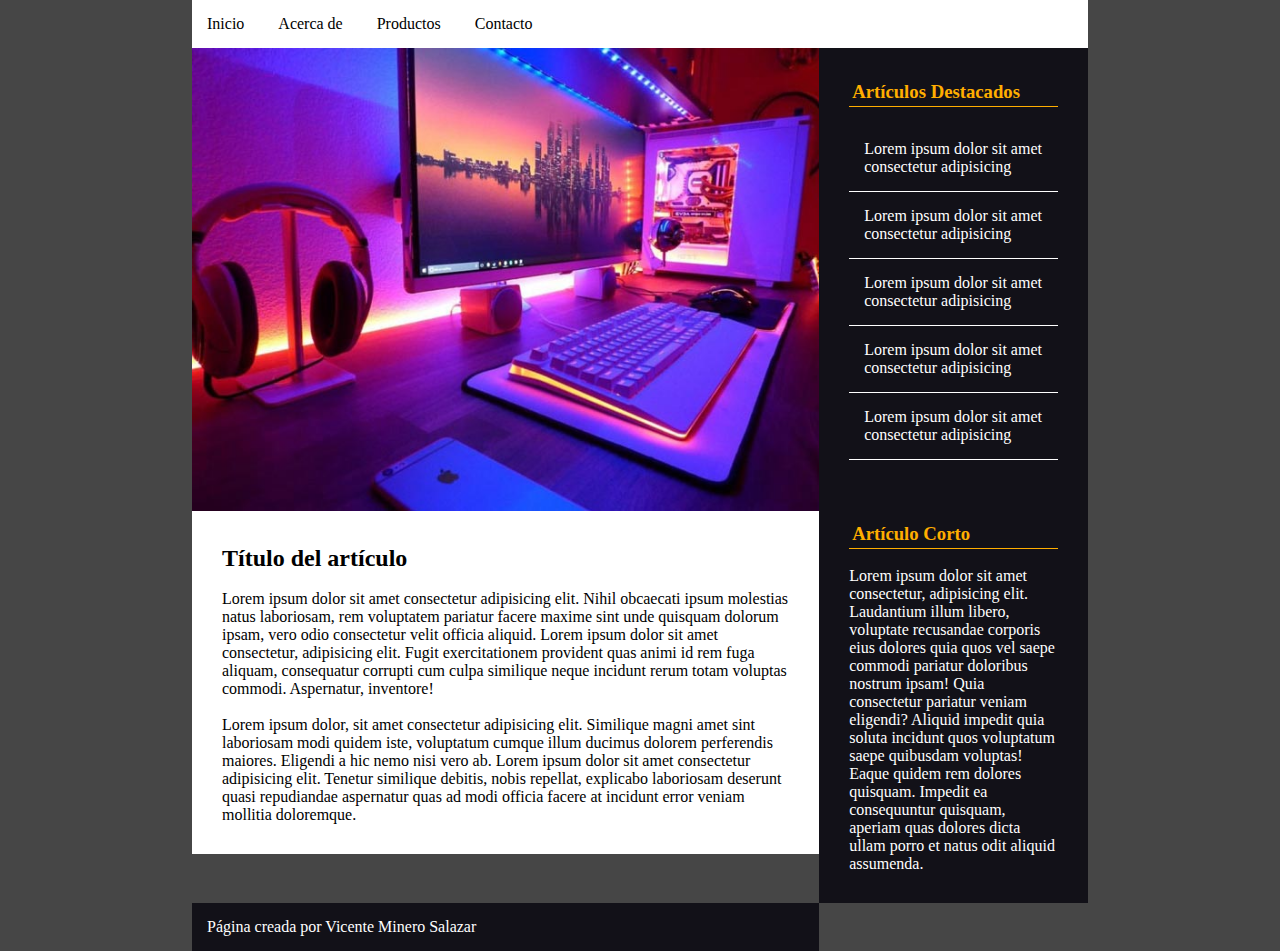
<file: trabajos/layout1/index.html>
<!DOCTYPE html>
<html lang="en">
<head>
    <meta charset="UTF-8">
    <meta http-equiv="X-UA-Compatible" content="IE=edge">
    <meta name="viewport" content="width=device-width, initial-scale=1.0">
    <link rel="stylesheet" href="./css/estilos.css"/>
    <title>Layout con Float Nivel 2</title>
</head>
<body>
    <div class="contenedor">
        <header>
            <ul class="menu">
                <a href="#"><li class="menu-lista">Inicio</li></a>
                <a href="#"><li class="menu-lista">Acerca de</li></a>
                <a href="#"><li class="menu-lista">Productos</li></a>
                <a href="#"><li class="menu-lista">Contacto</li></a>
            </ul>
        </header>
        <section>
            <article>
                <div class="imagen"><img src="./1.jpg" alt=""></div>
                <div class="contenido">
                    <h2>Título del artículo</h2>
                    <br/>
                    <p>Lorem ipsum dolor sit amet consectetur adipisicing elit. Nihil obcaecati ipsum molestias natus laboriosam, rem voluptatem pariatur facere maxime sint unde quisquam dolorum ipsam, vero odio consectetur velit officia aliquid. Lorem ipsum dolor sit amet consectetur, adipisicing elit. Fugit exercitationem provident quas animi id rem fuga aliquam, consequatur corrupti cum culpa similique neque incidunt rerum totam voluptas commodi. Aspernatur, inventore!</p>
                    <br/>
                    <p>Lorem ipsum dolor, sit amet consectetur adipisicing elit. Similique magni amet sint laboriosam modi quidem iste, voluptatum cumque illum ducimus dolorem perferendis maiores. Eligendi a hic nemo nisi vero ab. Lorem ipsum dolor sit amet consectetur adipisicing elit. Tenetur similique debitis, nobis repellat, explicabo laboriosam deserunt quasi repudiandae aspernatur quas ad modi officia facere at incidunt error veniam mollitia doloremque.</p>
                </div>
            </article>
        </section>
        <aside>
            <div class="lateral">
                <h3>Artículos Destacados</h3>
                <br>
                <div class="lateral-contenido">
                    <p><a href="#">Lorem ipsum dolor sit amet consectetur adipisicing </a></p>
                    <p><a href="#">Lorem ipsum dolor sit amet consectetur adipisicing </a></p>
                    <p><a href="#">Lorem ipsum dolor sit amet consectetur adipisicing </a></p>
                    <p><a href="#">Lorem ipsum dolor sit amet consectetur adipisicing </a></p>
                    <p><a href="#">Lorem ipsum dolor sit amet consectetur adipisicing </a></p>
                </div>
            </div>
                
            <div class="lateral2">
                <h3>Artículo Corto</h3>
                <br>
                <div class="lateral-contenidoInferior">
                    <p>Lorem ipsum dolor sit amet consectetur, adipisicing elit. Laudantium illum libero, voluptate recusandae corporis eius dolores quia quos vel saepe commodi pariatur doloribus nostrum ipsam! Quia consectetur pariatur veniam eligendi?
                    Aliquid impedit quia soluta incidunt quos voluptatum saepe quibusdam voluptas! Eaque quidem rem dolores quisquam. Impedit ea consequuntur quisquam, aperiam quas dolores dicta ullam porro et natus odit aliquid assumenda.
                    </p>
                </div>
            </div>
        </aside>
        <footer>Página creada por Vicente Minero Salazar</footer>
    </div>
</body>
</html>
</file>
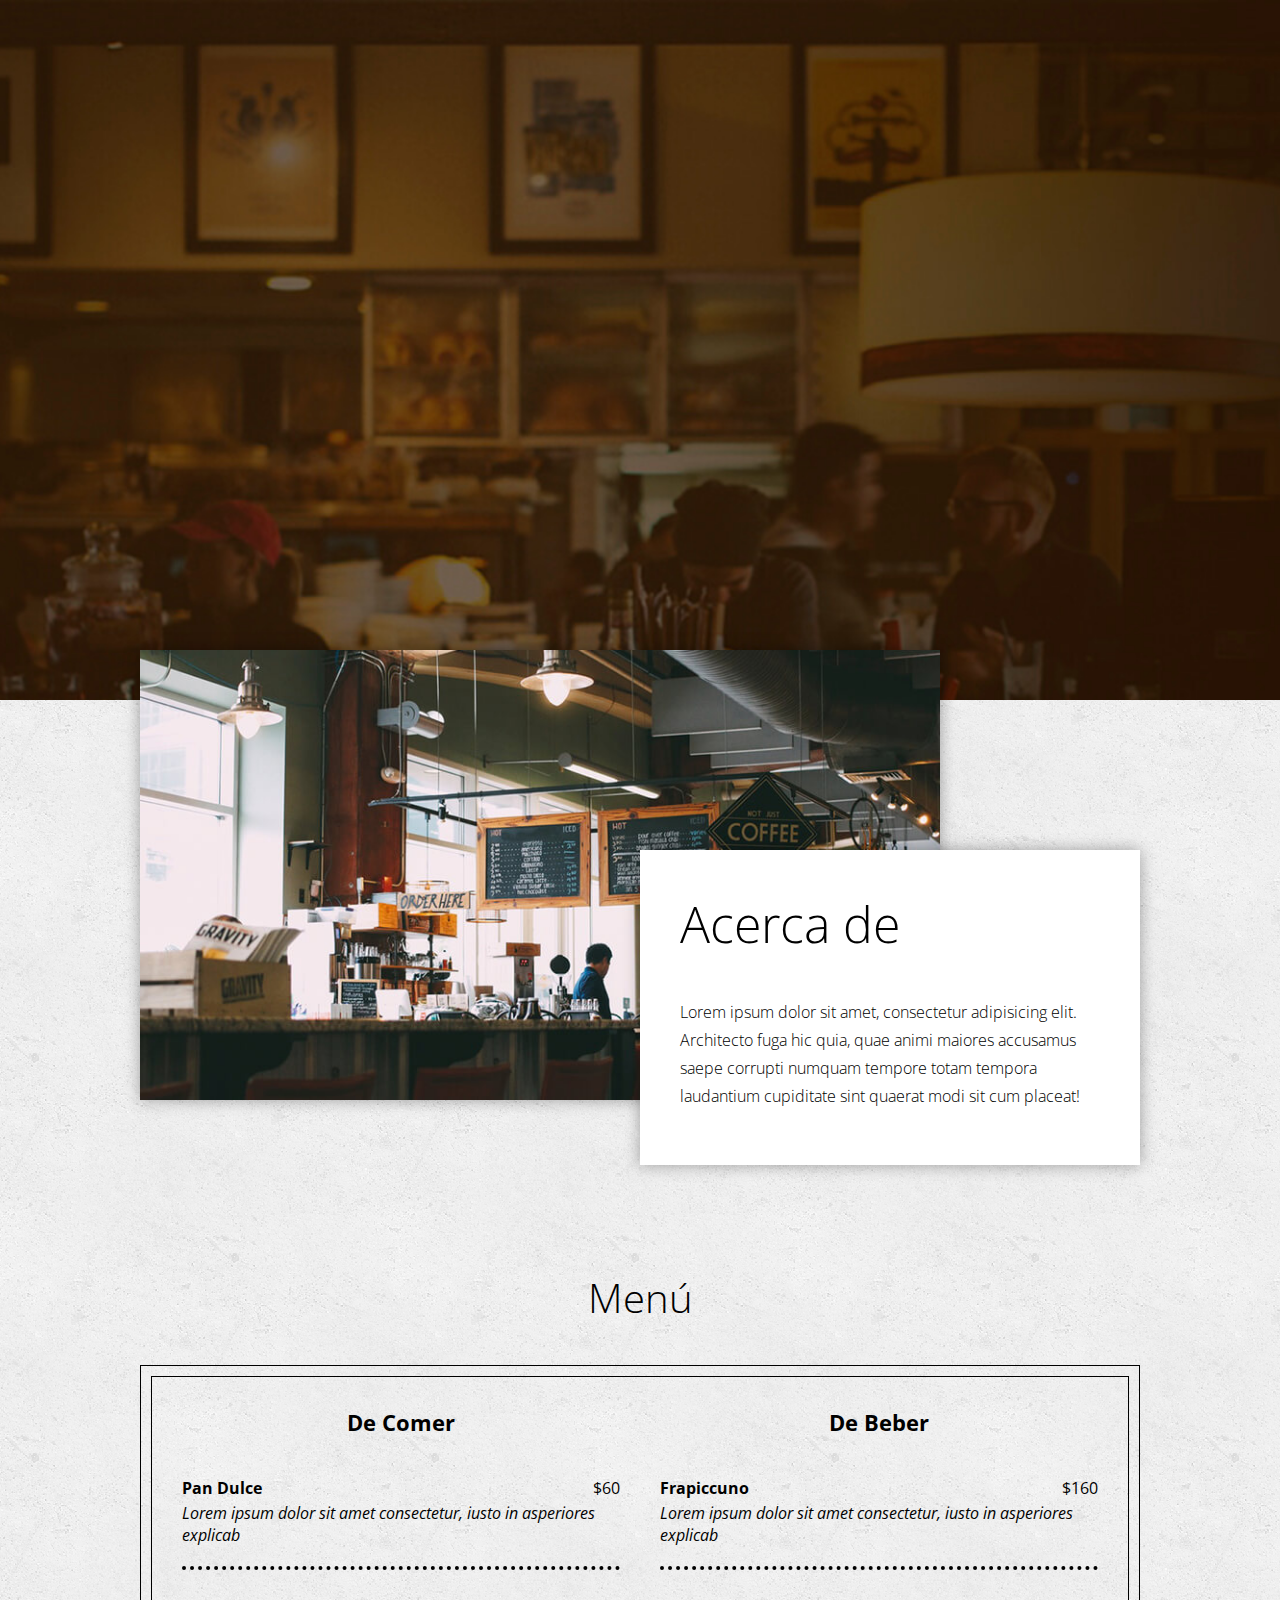
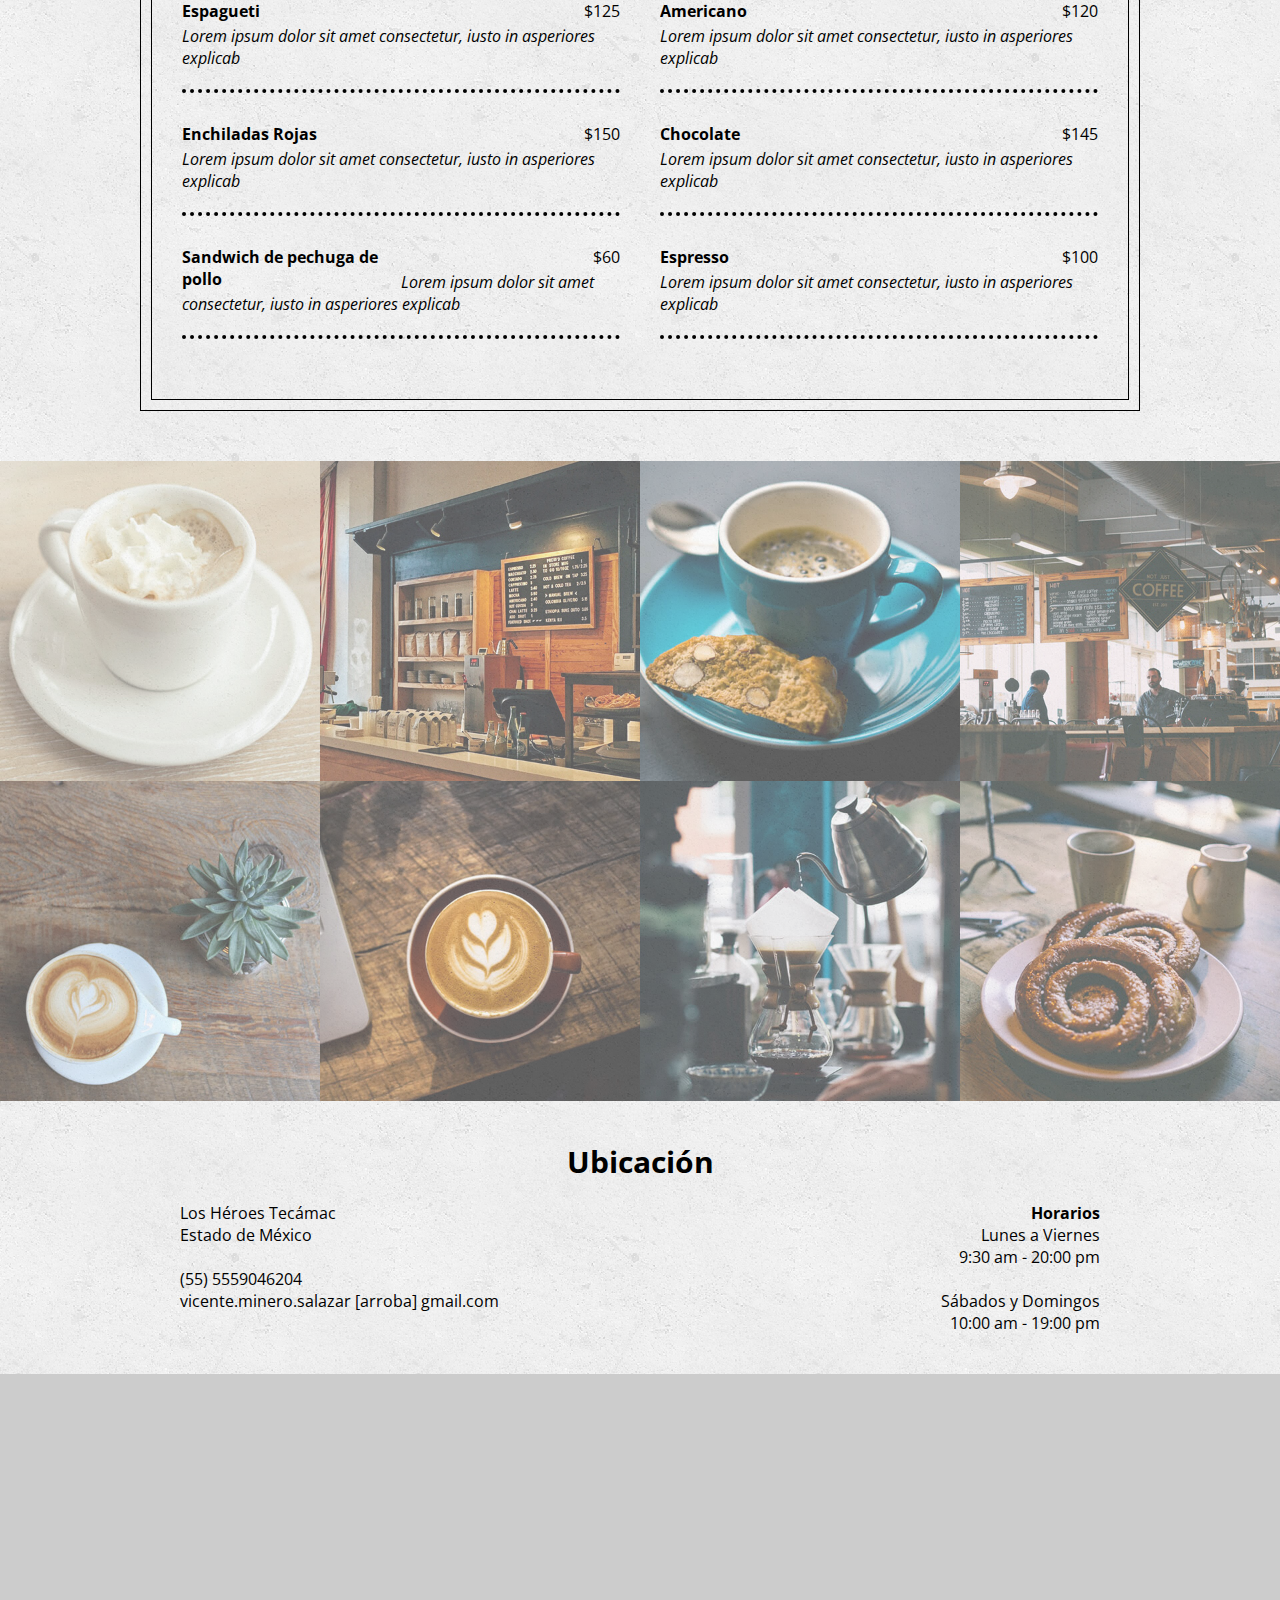
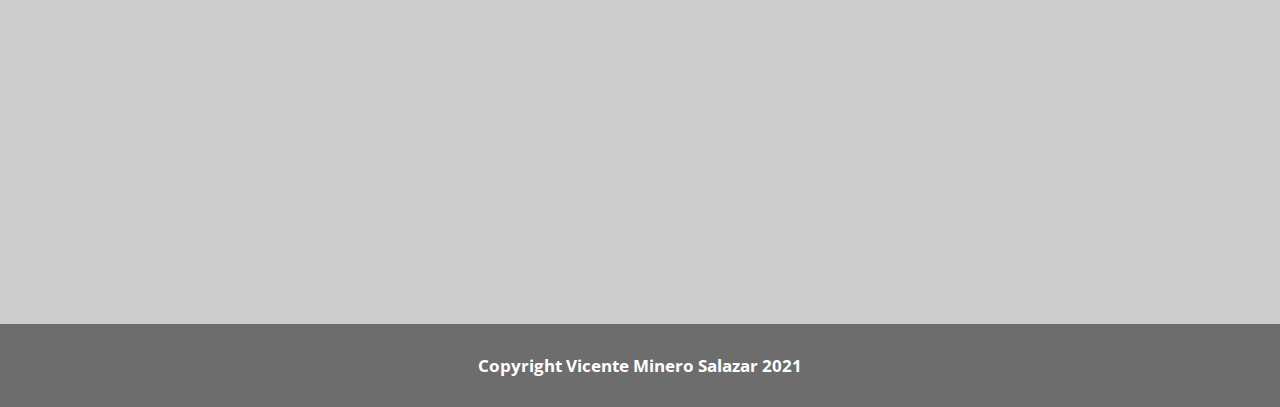
<file: trabajos/restaurante/index.html>
<!DOCTYPE html>
<html lang="es">
    <head>
        <meta charset="utf-8">
        <meta name="viewport" content="width=device-width, initial-scale=1.0">
        <link rel="preconnect" href="https://fonts.googleapis.com">
        <link rel="preconnect" href="https://fonts.gstatic.com" crossorigin>
        <link rel="preconnect" href="https://fonts.googleapis.com">
        <link rel="preconnect" href="https://fonts.gstatic.com" crossorigin>
        <link href="https://fonts.googleapis.com/css2?family=Open+Sans:ital,wght@0,300;0,400;0,600;1,300&display=swap" rel="stylesheet">
        <link rel="stylesheet" href="./css/generales.css">
        <link rel="stylesheet" href="./css/header.css">
        <link rel="stylesheet" href="./css/acerca-de.css">
        <link rel="stylesheet" href="./css/menu.css">
        <link rel="stylesheet" href="./css/galeria.css">
        <link rel="stylesheet" href="./css/ubicacion.css">
        <link rel="stylesheet" href="./css/mapa.css">
        <link rel="stylesheet" href="./css/footer.css">

        <title>Café Pily Saza</title>
    </head>
    <body>
        <!-- HEADER -->
        <header>
            <div class="contenedor">
                <nav class="menu">
                    <a href="" id="btn-acerca-de">Acerca de</a>
                    <a href="" id="btn-menu">Menú</a>
                    <a href="" id="btn-galeria">Galería</a>
                    <a href="" id="btn-ubicacion">Ubicación</a>
                </nav>
                <div class="textos">
                    <h1 class="nombre">Café <span>Pily Saza</span></h1>
                    <h3>Si la vida fuera un café, nuestra cafetería sería el cielo</h3>
                </div>
            </div>
        </header>

        <!-- Cuerpo de la página -->
        <section class="main">

            <!-- Acerca de -->
            <section class="acerca-de" id="acerca-de">
                <div class="contenedor">
                    <div class="foto">
                        <img src="./img/acerca-de.jpg" alt="acerca-de">
                    </div>
                    <article>
                        <h3>Acerca de</h3>
                        <p>Lorem ipsum dolor sit amet, consectetur adipisicing elit. Architecto fuga hic quia, quae animi maiores accusamus saepe corrupti numquam tempore totam tempora laudantium cupiditate sint quaerat modi sit cum placeat!</p>
                    </article>
                </div>
            </section>

            <!-- Menú -->
            <section class="menu" id="platillos">
                <div class="contenedor">
                    <h3 class="titulo" id="platillos">Menú</h3>
                    <div class="contenedor-menu">
                        <div class="contenedor-menu2">
                            <article>
                                <p class="categoria">De Comer</p>
                                <div class="platillo">
                                    <p class="nombre">Pan Dulce</p>
                                    <p class="precio">$60</p>
                                    <p class="descripcion">Lorem ipsum dolor sit amet consectetur, iusto in asperiores explicab</p>
                                </div>
                                <div class="platillo">
                                    <p class="nombre">Espagueti</p>
                                    <p class="precio">$125</p>
                                    <p class="descripcion">Lorem ipsum dolor sit amet consectetur, iusto in asperiores explicab</p>
                                </div>
                                <div class="platillo">
                                    <p class="nombre">Enchiladas Rojas</p>
                                    <p class="precio">$150</p>
                                    <p class="descripcion">Lorem ipsum dolor sit amet consectetur, iusto in asperiores explicab</p>
                                </div>
                                <div class="platillo">
                                    <p class="nombre">Sandwich de pechuga de pollo</p>
                                    <p class="precio">$60</p>
                                    <p class="descripcion">Lorem ipsum dolor sit amet consectetur, iusto in asperiores explicab</p>
                                </div>
                            </article>

                            <article>
                                <p class="categoria">De Beber</p>
                                <div class="bebida">
                                    <p class="nombre">Frapiccuno</p>
                                    <p class="precio">$160</p>
                                    <p class="descripcion">Lorem ipsum dolor sit amet consectetur, iusto in asperiores explicab</p>
                                </div>
                                <div class="bebida">
                                    <p class="nombre">Americano</p>
                                    <p class="precio">$120</p>
                                    <p class="descripcion">Lorem ipsum dolor sit amet consectetur, iusto in asperiores explicab</p>
                                </div>
                                <div class="bebida">
                                    <p class="nombre">Chocolate</p>
                                    <p class="precio">$145</p>
                                    <p class="descripcion">Lorem ipsum dolor sit amet consectetur, iusto in asperiores explicab</p>
                                </div>
                                <div class="bebida">
                                    <p class="nombre">Espresso</p>
                                    <p class="precio">$100</p>
                                    <p class="descripcion">Lorem ipsum dolor sit amet consectetur, iusto in asperiores explicab</p>
                                </div>
                            </article>
                        </div>
                    </div>
                </div>

            </section>

            <!-- Galeria -->
            <section class="galeria" id="galeria">
                <div class="foto">
                    <img src="./img/1.jpg" alt="Café Espresso">
                </div>
                <div class="foto">
                    <img src="./img/2.jpg" alt="Restarante">
                </div>
                <div class="foto">
                    <img src="./img/3.jpg" alt="Café Americano">
                </div>
                <div class="foto">
                    <img src="./img/4.jpg" alt="Restaurante">
                </div>
                <div class="foto">
                    <img src="./img/5.jpg" alt="Café">
                </div>
                <div class="foto">
                    <img src="./img/6.jpg" alt="Café">
                </div>
                <div class="foto">
                    <img src="./img/7.jpg" alt="Restaurante">
                </div>
                <div class="foto">
                    <img src="./img/8.jpg" alt="Pan Dulce">
                </div>
            </section>

            <!-- Ubicación -->
            <section class="ubicacion" id="ubicacion">
                <div class="contenedor">
                    <h3 class="titulo">Ubicación</h3>
                    <div class="direccion">
                        <p class="calle">Los Héroes Tecámac <br/>Estado de México</p>
                        <br/>
                        <p class="telefono">(55) 5559046204</p>
                        <p class="correo">vicente.minero.salazar [arroba] gmail.com</p>
                    </div>
                    <div class="horarios">
                        <h4>Horarios</h4>
                        <p class="entre-semana">Lunes a Viernes <br> 9:30 am - 20:00 pm</p>
                        <br/>
                        <p class="fin-semana">Sábados y Domingos <br> 10:00 am - 19:00 pm</p>
                    </div>
                </div>
            </section>

            <!-- Mapa -->
            <section class="mapa">
                <iframe src="https://www.google.com/maps/embed?pb=!1m16!1m12!1m3!1d3759.062071649471!2d-99.02360308509097!3d19.581841236799658!2m3!1f0!2f0!3f0!3m2!1i1024!2i768!4f13.1!2m1!1sstarbucks%20las%20americas!5e0!3m2!1ses-419!2smx!4v1629161383098!5m2!1ses-419!2smx" width="1600" height="550" style="border:0;" allowfullscreen="" loading="lazy"></iframe>
            </section>
        </section>

        <!-- Footer -->
        <footer>
            <div class="contenedor">
                <div class="copyright">
                    <p>Copyright Vicente Minero Salazar 2021</p>
                </div>
            </div>
        </footer>

        <script src="../../js/jquery.min.js"></script>
        <script src="./js/efectos.js"></script>
    </body>
</html>
</file>
<file: trabajos/layout1/css/estilos.css>
*{
    margin:0;
    padding: 0;
    box-sizing: border-box;
    -webkit-box-sizing:border-box;
    -mz-webkit-box-sizing: border-box;
}
body{
    background: rgb(70, 70, 70);
}
.contenedor{
    width: 70%;
    margin: auto;
}
header{
    width: 100%;
    background: white;
}
.menu-lista{
    display: inline-block;
}
a{
    display: inline-block;
    text-decoration: none;
    color: black;
    padding: 15px;
}
section{
    width: 70%;
    background: white;
    float: left;
}
section article .imagen{
    width: 100%;
}
section article .imagen img{
    width: 100%;
}
section article .contenido{
    padding: 30px;
}
aside{
    width: 30%;
    float: left;
    background: rgb(18, 17, 24);
}

aside .lateral,
aside .lateral2{
    padding: 30px;
}
aside .lateral h3,
aside .lateral2 h3{
    color: rgb(255, 174, 0);
    border-bottom: 1px solid rgb(255, 174, 0);
    padding: 3px;
}
aside .lateral-contenido a{
    text-decoration: none;
    color: white;
}
aside .lateral-contenido p{
    border-bottom: 1px solid white;
}
aside .lateral-contenidoInferior p{
    color: white;
}
footer{
    width: 70%;
    float: left;
    background: rgb(18, 17, 24);
    padding: 15px;
    color: white;
}

/*HOVER*/
header .menu a:hover{
    transition: 0.3s;
    background: rgb(255, 145, 0);
    color: white;
}
aside .lateral-contenido a:hover{
    color:#ccc;
}

/*Medida*/
@media (max-width:1000px){
    .contenedor{
        width: 90%;
    }
    section{
        width: 100%;
    }
    aside{
        width: 100%;
    }
    aside .lateral,
    aside .lateral2{
        width: 49%;
        float:left;
    }
    aside .lateral2{
        border-left: 1px solid white;
    }
    .contenedor .menu a:active{
        background: rgb(255, 145, 0);
        color: white;
    }
   
    footer{
        width: 100%;
        background: white;
        color: black;
    }
}
</file>
<file: trabajos/restaurante/css/generales.css>
*{
    margin: 0;
    padding: 0;
    -mz-webkit-box-sizing: border-box;
    -webkit-box-sizing: border-box;
    box-sizing: border-box;
}
body{
    font-family: "Open Sans",'Arial','Sans-serif';
    font-size: 16px;
}
.contenedor{
    margin: auto;
    width: 90%;
    max-width: 1000px;
    overflow: hidden;
}
.main{
    background: url('../img/bg-textura.png') rgb(212, 212, 212);
}
</file>
<file: trabajos/restaurante/css/header.css>
header {
  width: 100%;
  background: url("../img/bg.jpg") #281a0c;
  background-size: cover;
  background-attachment: fixed;
  background-position: center 0; }
  header .contenedor {
    position: relative;
    height: 700px; }
    @media screen and (max-width: 728px) {
      header .contenedor {
        height: 400px; } }
    header .contenedor .menu {
      width: 100%;
      display: flex;
      flex-direction: row;
      align-items: center;
      justify-content: flex-end; }
      @media screen and (max-width: 800px) {
        header .contenedor .menu {
          justify-content: center; } }
      header .contenedor .menu a {
        display: inline-block;
        text-decoration: none;
        color: #fff;
        font-size: 20px;
        font-weight: 300;
        margin: 40px 20px;
        position: relative;
        padding: 5px; }
        header .contenedor .menu a:hover {
          text-decoration: underline; }
    header .contenedor .textos {
      width: 100%;
      color: #fff;
      position: absolute;
      top: 50%;
      margin-top: -70px; }
      @media screen and (max-width: 728px) {
        header .contenedor .textos {
          margin-top: -45px; } }
      header .contenedor .textos .nombre {
        font-family: "Open Sans";
        font-size: 50px; }
        @media screen and (max-width: 728px) {
          header .contenedor .textos .nombre {
            font-size: 35px; } }
      header .contenedor .textos span {
        font-weight: 300; }
      header .contenedor .textos h3 {
        margin-top: 20px;
        font-weight: 300;
        font-size: 30px;
        font-style: italic; }
        @media screen and (max-width: 728px) {
          header .contenedor .textos h3 {
            font-size: 20px; } }

/*# sourceMappingURL=header.css.map */
</file>
<file: trabajos/restaurante/css/acerca-de.css>
header {
  width: 100%;
  background: url("../img/bg.jpg") #281a0c;
  background-size: cover;
  background-attachment: fixed;
  background-position: center 0; }
  header .contenedor {
    position: relative;
    height: 700px; }
    @media screen and (max-width: 728px) {
      header .contenedor {
        height: 400px; } }
    header .contenedor .menu {
      width: 100%;
      display: flex;
      flex-direction: row;
      align-items: center;
      justify-content: flex-end; }
      @media screen and (max-width: 800px) {
        header .contenedor .menu {
          justify-content: center; } }
      header .contenedor .menu a {
        display: inline-block;
        text-decoration: none;
        color: #fff;
        font-size: 20px;
        font-weight: 300;
        margin: 40px 20px;
        position: relative;
        padding: 5px; }
        header .contenedor .menu a:hover {
          text-decoration: underline; }
    header .contenedor .textos {
      width: 100%;
      color: #fff;
      position: absolute;
      top: 50%;
      margin-top: -70px; }
      @media screen and (max-width: 728px) {
        header .contenedor .textos {
          margin-top: -45px; } }
      header .contenedor .textos .nombre {
        font-family: "Open Sans";
        font-size: 50px; }
        @media screen and (max-width: 728px) {
          header .contenedor .textos .nombre {
            font-size: 35px; } }
      header .contenedor .textos span {
        font-weight: 300; }
      header .contenedor .textos h3 {
        margin-top: 20px;
        font-weight: 300;
        font-size: 30px;
        font-style: italic; }
        @media screen and (max-width: 728px) {
          header .contenedor .textos h3 {
            font-size: 20px; } }

.acerca-de .contenedor {
  overflow: visible;
  position: relative; }
  .acerca-de .contenedor .foto {
    width: 80%;
    position: absolute;
    left: 0;
    top: -50px;
    z-index: 0;
    box-shadow: 0px 0px 15px rgba(0, 0, 0, 0.35); }
    @media screen and (max-width: 728px) {
      .acerca-de .contenedor .foto {
        width: 100%;
        position: relative;
        left: 0;
        top: 0; } }
    .acerca-de .contenedor .foto img {
      vertical-align: top;
      width: 100%; }
  .acerca-de .contenedor article {
    background: #fff;
    padding: 40px;
    width: 50%;
    position: relative;
    top: 150px;
    float: right;
    z-index: 1;
    box-shadow: 0px 0px 15px rgba(0, 0, 0, 0.35); }
    @media screen and (max-width: 728px) {
      .acerca-de .contenedor article {
        width: 100%;
        position: relative;
        left: 0;
        top: 0; } }
    .acerca-de .contenedor article h3 {
      font-size: 50px;
      font-weight: 300;
      margin-bottom: 40px; }
      @media screen and (max-width: 728px) {
        .acerca-de .contenedor article h3 {
          margin-bottom: 25px; } }
    .acerca-de .contenedor article p {
      line-height: 28px;
      font-weight: 300;
      margin-bottom: 15px; }
      @media screen and (max-width: 728px) {
        .acerca-de .contenedor article p {
          font-size: 20px;
          line-height: 28px; } }

/*# sourceMappingURL=acerca-de.css.map */
</file>
<file: trabajos/restaurante/css/menu.css>
header {
  width: 100%;
  background: url("../img/bg.jpg") #281a0c;
  background-size: cover;
  background-attachment: fixed;
  background-position: center 0; }
  header .contenedor {
    position: relative;
    height: 700px; }
    @media screen and (max-width: 728px) {
      header .contenedor {
        height: 400px; } }
    header .contenedor .menu {
      width: 100%;
      display: flex;
      flex-direction: row;
      align-items: center;
      justify-content: flex-end; }
      @media screen and (max-width: 800px) {
        header .contenedor .menu {
          justify-content: center; } }
      header .contenedor .menu a {
        display: inline-block;
        text-decoration: none;
        color: #fff;
        font-size: 20px;
        font-weight: 300;
        margin: 40px 20px;
        position: relative;
        padding: 5px; }
        header .contenedor .menu a:hover {
          text-decoration: underline; }
    header .contenedor .textos {
      width: 100%;
      color: #fff;
      position: absolute;
      top: 50%;
      margin-top: -70px; }
      @media screen and (max-width: 728px) {
        header .contenedor .textos {
          margin-top: -45px; } }
      header .contenedor .textos .nombre {
        font-family: "Open Sans";
        font-size: 50px; }
        @media screen and (max-width: 728px) {
          header .contenedor .textos .nombre {
            font-size: 35px; } }
      header .contenedor .textos span {
        font-weight: 300; }
      header .contenedor .textos h3 {
        margin-top: 20px;
        font-weight: 300;
        font-size: 30px;
        font-style: italic; }
        @media screen and (max-width: 728px) {
          header .contenedor .textos h3 {
            font-size: 20px; } }

.main .menu {
  padding-top: 570px;
  margin-bottom: 50px; }
  @media screen and (max-width: 728px) {
    .main .menu {
      padding-top: 350px; } }
  .main .menu .titulo {
    font-size: 40px;
    font-weight: 300;
    text-align: center;
    margin-bottom: 40px; }
  .main .menu .contenedor-menu {
    border: 1px solid #000;
    background: transparent;
    padding: 10px;
    overflow: hidden; }
    .main .menu .contenedor-menu .contenedor-menu2 {
      margin: auto;
      border: 1px solid #000;
      background: transparent;
      padding: 10px;
      overflow: hidden; }
      .main .menu .contenedor-menu .contenedor-menu2 article {
        width: 50%;
        float: left;
        padding: 20px; }
        .main .menu .contenedor-menu .contenedor-menu2 article .categoria {
          font-size: 22px;
          font-weight: 700;
          margin-bottom: 40px;
          text-align: center; }
        .main .menu .contenedor-menu .contenedor-menu2 article .platillo {
          margin-bottom: 30px;
          padding-bottom: 20px;
          border-bottom: 4px dotted #000;
          overflow: hidden; }
          .main .menu .contenedor-menu .contenedor-menu2 article .platillo .nombre {
            font-weight: 700;
            float: left;
            width: 50%; }
          .main .menu .contenedor-menu .contenedor-menu2 article .platillo .precio {
            float: left;
            width: 50%;
            text-align: right; }
          .main .menu .contenedor-menu .contenedor-menu2 article .platillo .descripcion {
            margin-top: 25px;
            font-style: italic; }
      .main .menu .contenedor-menu .contenedor-menu2 article {
        width: 50%;
        float: left;
        padding: 20px; }
        .main .menu .contenedor-menu .contenedor-menu2 article .categoria {
          font-size: 22px;
          font-weight: 700;
          margin-bottom: 40px;
          text-align: center; }
        .main .menu .contenedor-menu .contenedor-menu2 article .bebida {
          margin-bottom: 30px;
          padding-bottom: 20px;
          border-bottom: 4px dotted #000;
          overflow: hidden; }
          .main .menu .contenedor-menu .contenedor-menu2 article .bebida .nombre {
            font-weight: 700;
            float: left;
            width: 50%; }
          .main .menu .contenedor-menu .contenedor-menu2 article .bebida .precio {
            float: left;
            width: 50%;
            text-align: right; }
          .main .menu .contenedor-menu .contenedor-menu2 article .bebida .descripcion {
            margin-top: 25px;
            font-style: italic; }

/*# sourceMappingURL=menu.css.map */
</file>
<file: trabajos/restaurante/css/galeria.css>
header {
  width: 100%;
  background: url("../img/bg.jpg") #281a0c;
  background-size: cover;
  background-attachment: fixed;
  background-position: center 0; }
  header .contenedor {
    position: relative;
    height: 700px; }
    @media screen and (max-width: 728px) {
      header .contenedor {
        height: 400px; } }
    header .contenedor .menu {
      width: 100%;
      display: flex;
      flex-direction: row;
      align-items: center;
      justify-content: flex-end; }
      @media screen and (max-width: 800px) {
        header .contenedor .menu {
          justify-content: center; } }
      header .contenedor .menu a {
        display: inline-block;
        text-decoration: none;
        color: #fff;
        font-size: 20px;
        font-weight: 300;
        margin: 40px 20px;
        position: relative;
        padding: 5px; }
        header .contenedor .menu a:hover {
          text-decoration: underline; }
    header .contenedor .textos {
      width: 100%;
      color: #fff;
      position: absolute;
      top: 50%;
      margin-top: -70px; }
      @media screen and (max-width: 728px) {
        header .contenedor .textos {
          margin-top: -45px; } }
      header .contenedor .textos .nombre {
        font-family: "Open Sans";
        font-size: 50px; }
        @media screen and (max-width: 728px) {
          header .contenedor .textos .nombre {
            font-size: 35px; } }
      header .contenedor .textos span {
        font-weight: 300; }
      header .contenedor .textos h3 {
        margin-top: 20px;
        font-weight: 300;
        font-size: 30px;
        font-style: italic; }
        @media screen and (max-width: 728px) {
          header .contenedor .textos h3 {
            font-size: 20px; } }

.galeria {
  width: 100%; }
  @media screen and (max-width: 728px) {
    .galeria {
      width: 90%;
      margin: auto; } }
  .galeria .foto {
    width: 25%;
    float: left;
    opacity: 0.6;
    transition: 0.5s; }
    @media screen and (max-width: 728px) {
      .galeria .foto {
        width: 50%;
        padding: 10px; } }
    .galeria .foto img {
      width: 100%;
      vertical-align: top; }
    .galeria .foto:hover {
      transition: 0.5s;
      opacity: 1;
      cursor: pointer; }

/*# sourceMappingURL=galeria.css.map */
</file>
<file: trabajos/restaurante/css/ubicacion.css>
header {
  width: 100%;
  background: url("../img/bg.jpg") #281a0c;
  background-size: cover;
  background-attachment: fixed;
  background-position: center 0; }
  header .contenedor {
    position: relative;
    height: 700px; }
    @media screen and (max-width: 728px) {
      header .contenedor {
        height: 400px; } }
    header .contenedor .menu {
      width: 100%;
      display: flex;
      flex-direction: row;
      align-items: center;
      justify-content: flex-end; }
      @media screen and (max-width: 800px) {
        header .contenedor .menu {
          justify-content: center; } }
      header .contenedor .menu a {
        display: inline-block;
        text-decoration: none;
        color: #fff;
        font-size: 20px;
        font-weight: 300;
        margin: 40px 20px;
        position: relative;
        padding: 5px; }
        header .contenedor .menu a:hover {
          text-decoration: underline; }
    header .contenedor .textos {
      width: 100%;
      color: #fff;
      position: absolute;
      top: 50%;
      margin-top: -70px; }
      @media screen and (max-width: 728px) {
        header .contenedor .textos {
          margin-top: -45px; } }
      header .contenedor .textos .nombre {
        font-family: "Open Sans";
        font-size: 50px; }
        @media screen and (max-width: 728px) {
          header .contenedor .textos .nombre {
            font-size: 35px; } }
      header .contenedor .textos span {
        font-weight: 300; }
      header .contenedor .textos h3 {
        margin-top: 20px;
        font-weight: 300;
        font-size: 30px;
        font-style: italic; }
        @media screen and (max-width: 728px) {
          header .contenedor .textos h3 {
            font-size: 20px; } }

.ubicacion {
  width: 100%; }
  .ubicacion .contenedor {
    padding: 40px;
    width: 80%;
    margin: auto; }
    .ubicacion .contenedor .titulo {
      text-align: center;
      font-size: 40px;
      margin-bottom: 20px;
      font-size: 30px; }
    .ubicacion .contenedor .direccion {
      width: 50%;
      float: left; }
    .ubicacion .contenedor .horarios {
      width: 50%;
      float: left;
      text-align: right; }

/*# sourceMappingURL=ubicacion.css.map */
</file>
<file: trabajos/restaurante/css/mapa.css>
header {
  width: 100%;
  background: url("../img/bg.jpg") #281a0c;
  background-size: cover;
  background-attachment: fixed;
  background-position: center 0; }
  header .contenedor {
    position: relative;
    height: 700px; }
    @media screen and (max-width: 728px) {
      header .contenedor {
        height: 400px; } }
    header .contenedor .menu {
      width: 100%;
      display: flex;
      flex-direction: row;
      align-items: center;
      justify-content: flex-end; }
      @media screen and (max-width: 800px) {
        header .contenedor .menu {
          justify-content: center; } }
      header .contenedor .menu a {
        display: inline-block;
        text-decoration: none;
        color: #fff;
        font-size: 20px;
        font-weight: 300;
        margin: 40px 20px;
        position: relative;
        padding: 5px; }
        header .contenedor .menu a:hover {
          text-decoration: underline; }
    header .contenedor .textos {
      width: 100%;
      color: #fff;
      position: absolute;
      top: 50%;
      margin-top: -70px; }
      @media screen and (max-width: 728px) {
        header .contenedor .textos {
          margin-top: -45px; } }
      header .contenedor .textos .nombre {
        font-family: "Open Sans";
        font-size: 50px; }
        @media screen and (max-width: 728px) {
          header .contenedor .textos .nombre {
            font-size: 35px; } }
      header .contenedor .textos span {
        font-weight: 300; }
      header .contenedor .textos h3 {
        margin-top: 20px;
        font-weight: 300;
        font-size: 30px;
        font-style: italic; }
        @media screen and (max-width: 728px) {
          header .contenedor .textos h3 {
            font-size: 20px; } }

.mapa {
  width: 100%;
  text-align: center;
  background: #ccc; }
  .mapa iframe {
    margin: auto;
    vertical-align: top;
    width: 90%; }
    @media screen and (max-width: 728px) {
      .mapa iframe {
        height: 400px; } }

/*# sourceMappingURL=mapa.css.map */
</file>
<file: trabajos/restaurante/css/footer.css>
header {
  width: 100%;
  background: url("../img/bg.jpg") #281a0c;
  background-size: cover;
  background-attachment: fixed;
  background-position: center 0; }
  header .contenedor {
    position: relative;
    height: 700px; }
    @media screen and (max-width: 728px) {
      header .contenedor {
        height: 400px; } }
    header .contenedor .menu {
      width: 100%;
      display: flex;
      flex-direction: row;
      align-items: center;
      justify-content: flex-end; }
      @media screen and (max-width: 800px) {
        header .contenedor .menu {
          justify-content: center; } }
      header .contenedor .menu a {
        display: inline-block;
        text-decoration: none;
        color: #fff;
        font-size: 20px;
        font-weight: 300;
        margin: 40px 20px;
        position: relative;
        padding: 5px; }
        header .contenedor .menu a:hover {
          text-decoration: underline; }
    header .contenedor .textos {
      width: 100%;
      color: #fff;
      position: absolute;
      top: 50%;
      margin-top: -70px; }
      @media screen and (max-width: 728px) {
        header .contenedor .textos {
          margin-top: -45px; } }
      header .contenedor .textos .nombre {
        font-family: "Open Sans";
        font-size: 50px; }
        @media screen and (max-width: 728px) {
          header .contenedor .textos .nombre {
            font-size: 35px; } }
      header .contenedor .textos span {
        font-weight: 300; }
      header .contenedor .textos h3 {
        margin-top: 20px;
        font-weight: 300;
        font-size: 30px;
        font-style: italic; }
        @media screen and (max-width: 728px) {
          header .contenedor .textos h3 {
            font-size: 20px; } }

footer {
  width: 100%;
  background: #6d6d6d; }
  footer .contenedor {
    width: 100%;
    padding: 30px;
    text-align: center; }
    footer .contenedor p {
      color: white;
      font-weight: 700;
      font-size: 17px; }

/*# sourceMappingURL=footer.css.map */
</file>
